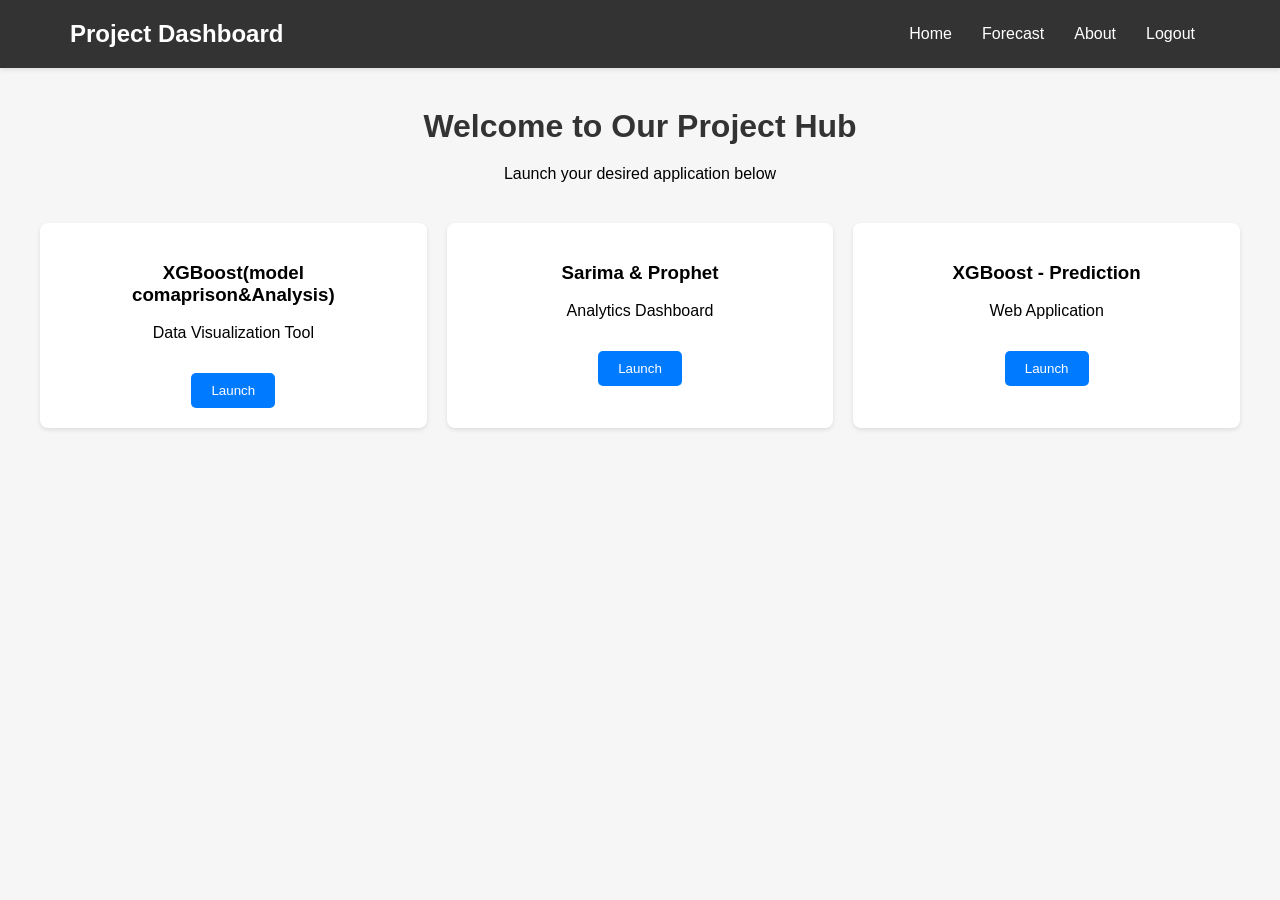
<file: templates/dashboard.html>
<!DOCTYPE html>
<html lang="en">
<head>
    <meta charset="UTF-8">
    <title>Project Dashboard</title>
    <style>
        body {
            font-family: 'Segoe UI', Arial, sans-serif;
            margin: 0;
            padding: 0;
            background: #f5f6f5;
        }

        .navbar {
            background: #333;
            padding: 15px 40px; /* Increased padding for more internal space */
            color: white;
            display: flex;
            justify-content: space-between; /* Ensures title and links are on opposite sides */
            align-items: center;
            box-shadow: 0 2px 4px rgba(0, 0, 0, 0.1);
        }

        .nav-container {
            max-width: 1200px;
            margin: 0 auto;
            display: flex;
            justify-content: space-between; /* Reinforces separation */
            align-items: center;
            width: 100%; /* Ensures full width usage */
            padding: 0 20px; /* Added padding for extra space */
        }

        .nav-title {
            margin: 0; /* Remove default margin */
            font-size: 24px; /* Match home.html title size */
            padding-left: 10px; /* Add left padding for spacing */
        }

        .nav-links {
            display: flex;
            list-style: none;
            margin: 0;
            padding: 0;
            padding-right: 10px; /* Add right padding to push links away from edge */
        }

        .nav-links li {
            margin-left: 60px; /* Maintain generous spacing between links */
        }

        .nav-links a {
            color: white;
            text-decoration: none;
            font-weight: 500;
            transition: color 0.3s ease;
            padding: 10px 15px; /* Maintain padding for clickable area */
            display: inline-block; /* Ensure padding applies correctly */
        }

        .nav-links a:hover {
            color: #007bff;
        }

        .container {
            max-width: 1200px;
            margin: 40px auto;
            padding: 0 20px;
        }

        .welcome-section {
            text-align: center;
            margin-bottom: 40px;
        }

        h1 {
            color: #333;
            margin-bottom: 20px;
        }

        .project-grid {
            display: grid;
            grid-template-columns: repeat(auto-fit, minmax(250px, 1fr));
            gap: 20px;
        }

        .project-card {
            background: white;
            padding: 20px;
            border-radius: 8px;
            box-shadow: 0 2px 4px rgba(0,0,0,0.1);
            text-align: center;
        }

        .project-card button {
            margin-top: 15px;
            padding: 10px 20px;
            background: #007bff;
            color: white;
            border: none;
            border-radius: 5px;
            cursor: pointer;
            transition: background 0.3s ease;
        }

        .project-card button:hover {
            background: #0056b3;
        }
    </style>
</head>
<body>
    <nav class="navbar">
        <div class="nav-container">
            <h2 class="nav-title">Project Dashboard</h2> <!-- Added class for specific styling -->
            <div class="nav-links">
                <a href="/home">Home</a>
                <a href="/dashboard">Forecast</a>
                <a href="/about">About</a>
                <a href="/logout">Logout</a>
            </div>
        </div>
    </nav>

    <div class="container">
        <div class="welcome-section">
            <h1>Welcome to Our Project Hub</h1>
            <p>Launch your desired application below</p>
        </div>

        <div class="project-grid">
            <div class="project-card">
                <h3>XGBoost(model comaprison&Analysis)</h3>
                <p>Data Visualization Tool</p>
                <a href="/run_streamlit1"><button>Launch</button></a>
            </div>
            <div class="project-card">
                <h3>Sarima & Prophet</h3>
                <p>Analytics Dashboard</p>
                <a href="/run_streamlit2"><button>Launch</button></a>
            </div>
            <div class="project-card">
                <h3>XGBoost - Prediction</h3>
                <p>Web Application</p>
                <a href="/index"><button>Launch</button></a>
            </div>
        </div>
    </div>
</body>
</html>
</file>
